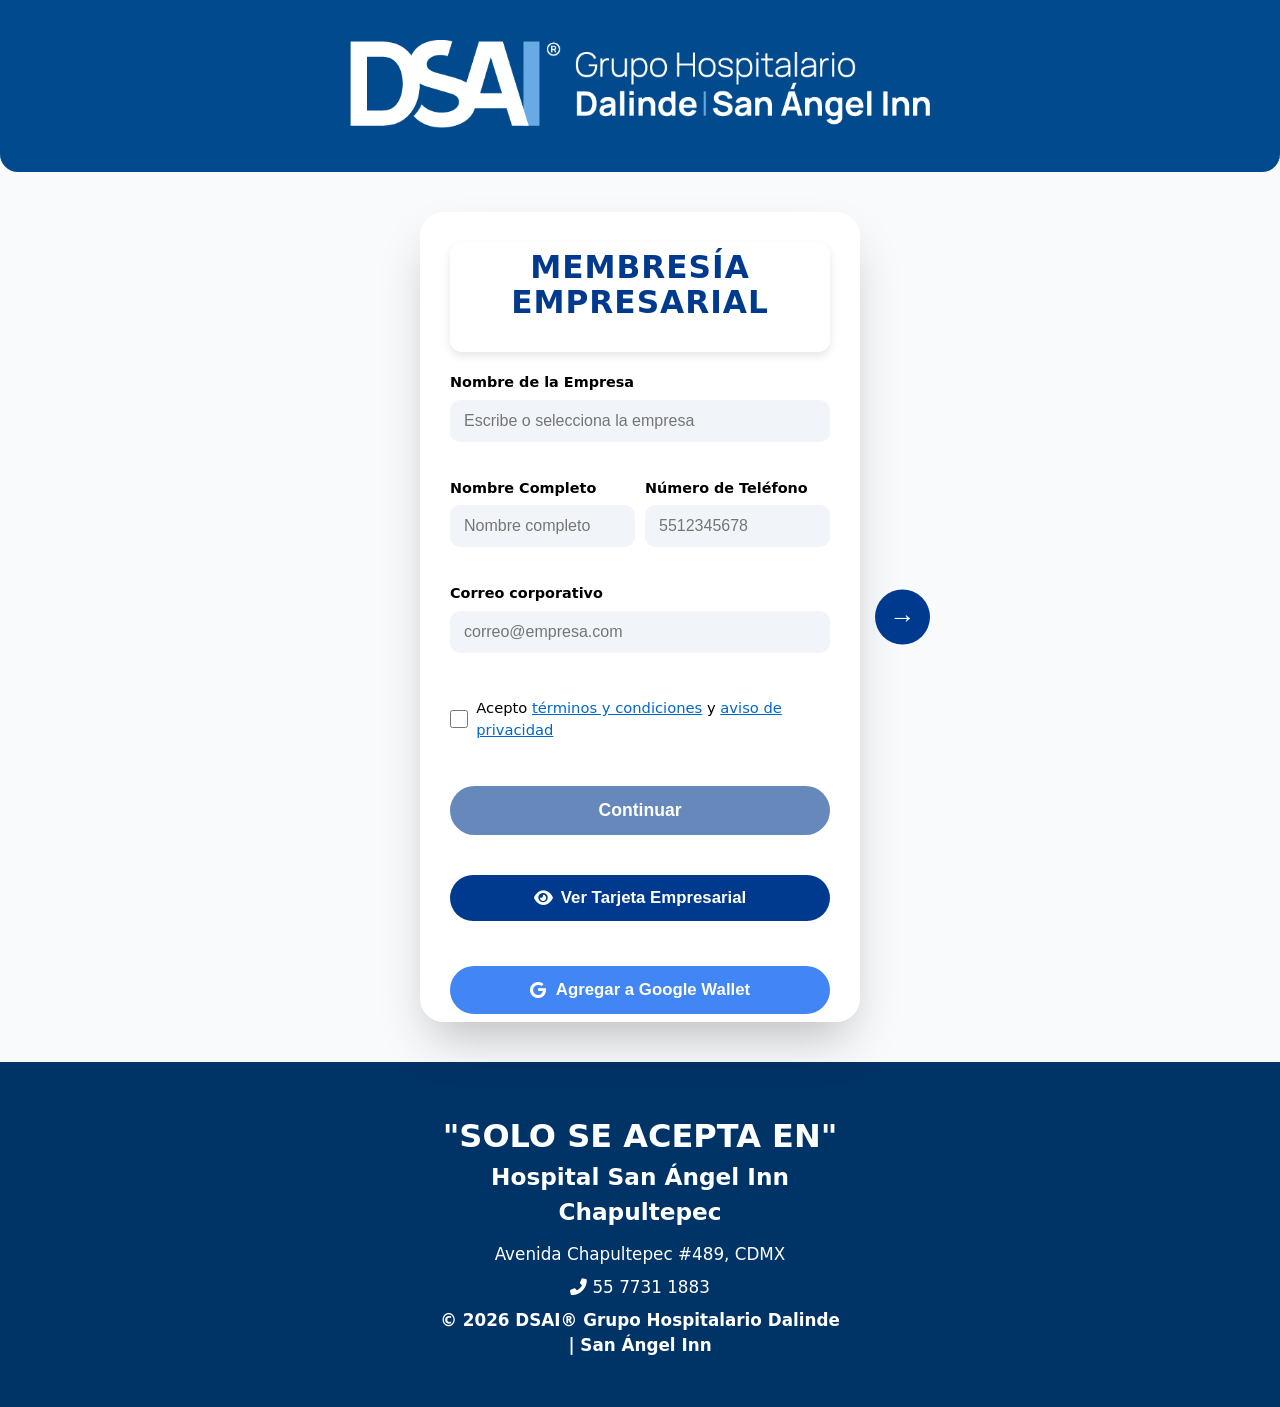
<file: index.html>
<!DOCTYPE html>
<html lang="es">
<head>
  <meta charset="UTF-8">
  <meta name="viewport" content="width=device-width, initial-scale=1.0, maximum-scale=1.0, user-scalable=yes">
  <title>Membresía Empresarial HSAI Chapultepec | DSAI Grupo Hospitalario Dalinde San Ángel Inn</title>
  
  <link rel="stylesheet" href="https://cdnjs.cloudflare.com/ajax/libs/font-awesome/6.0.0-beta3/css/all.min.css">
  <link rel="stylesheet" href="style.css">
</head>
<body>

<div class="top-logo-banner">
  <img src="logodsai.jpg" alt="DSA Logo" class="top-logo">
</div>

<main class="main-content">
  <div class="scene-container">
    <div class="scene">
      <div class="card" id="card">
        <div class="card-inner">
          
          <!-- FRONT -->
          <div class="card-front" id="cardFront">
            <div class="logo-header">
              <h1 class="card-title">Membresía<br>Empresarial</h1>
            </div>
            
            <div class="form-section-card">
              <div class="field full">
                <label>Nombre de la Empresa</label>
                <input type="text"
                       class="input-glass"
                       id="empresa"
                       list="empresasList"
                       placeholder="Escribe o selecciona la empresa"
                       autocomplete="on"
                       required>
              </div>
              
              <div class="fields-row">
                <div class="field">
                  <label>Nombre Completo</label>
                  <input type="text" class="input-glass" id="empleado" placeholder="Nombre completo" required>
                </div>
                <div class="field">
                  <label>Número de Teléfono</label>
                  <input type="tel" class="input-glass" id="telefono" placeholder="5512345678" required>
                </div>
              </div>
              
              <div class="field full">
                <label>Correo corporativo</label>
                <input type="email" class="input-glass" id="correo" placeholder="correo@empresa.com" required>
              </div>
              
              <div class="accept-terms">
                <input type="checkbox" id="acceptTerms">
                <label for="acceptTerms">
                  Acepto <a href="#" id="openTerms">términos y condiciones</a> y <a href="#" id="openPrivacy">aviso de privacidad</a>
                </label>
              </div>
              
              <button id="btnContinuar" class="btn-continuar" disabled>Continuar</button>
              
              <button id="btnVerTarjeta" class="btn-descargar" style="margin-top: 12px; background: #003a8e;">
                <i class="fas fa-eye"></i> Ver Tarjeta Empresarial
              </button>

              <!-- BOTÓN GOOGLE WALLET -->
              <button onclick="addToGoogleWallet()" class="btn-wallet-google" style="margin-top: 12px;">
                <i class="fab fa-google"></i> Agregar a Google Wallet
              </button>
            </div>
          </div>
          
          <!-- BACK -->
          <div class="card-back" id="cardBack">
            <div class="back-content">
              <h2 class="back-title">Beneficios</h2>
              <table class="benefits-table">
                <thead><tr><th>Concepto</th><th>Beneficio</th></tr></thead>
                <tbody>
                  <tr><td><strong>Consultas Externas</strong></td><td></td></tr>
                  <tr><td>1 Consulta de medicina general sin costo (Semestral)</td><td class="check">✓</td></tr>
                  <tr><td>Consultas de ginecología Precio Preferencial</td><td>$ 423.13</td></tr>
                  <tr><td>Consultas de pediatría Precio Preferencial</td><td>$ 423.13</td></tr>
                  <tr class="section-title"><td colspan="2"><strong>Estudios Externos</strong></td></tr>
                  <tr><td>Estudios de laboratorio (no incluye patología)</td><td>30%</td></tr>
                  <tr><td>Estudios de Rayos X</td><td>30%</td></tr>
                  <tr><td>Ultrasonido</td><td>30%</td></tr>
                  <tr><td>Tomografía sin contraste</td><td>60%</td></tr>
                  <tr><td>Resonancia Magnética sin contraste</td><td>60%</td></tr>
                  <tr class="section-title"><td colspan="2"><strong>Hospitalización</strong></td></tr>
                  <tr><td>Descuento en Hospitalización</td><td>20%</td></tr>
                  <tr><td>Descuento en Urgencias</td><td>20%</td></tr>
                </tbody>
              </table>
            </div>
          </div>
        </div>
      </div>

      <button id="flip-arrow" class="flip-arrow">→</button>
    </div>
  </div>
</main>

<footer class="footer">
  <div class="footer-content">
    <div class="footer-text">
      <h1>"SOLO SE ACEPTA EN"</h1>
      <h3>Hospital San Ángel Inn Chapultepec</h3>
      <p>Avenida Chapultepec #489, CDMX</p>
      <p><i class="fas fa-phone-alt"></i> 55 7731 1883</p>
      <p class="copyright">© 2026 DSAI® Grupo Hospitalario Dalinde | San Ángel Inn</p>
    </div>
  </div>
</footer>

<!-- MODAL -->
<div id="termsModal" class="modal">
  <div class="modal-content">
    <span class="close-modal">&times;</span>
    <div id="modal-body" class="modal-body-content"></div>
    
    <div id="modal-download-container" style="display: none; margin-top: 15px;">
      <button id="btnDescargarDesdeModal" class="btn-aceptar">
        <i class="fas fa-download"></i> Descargar como JPG
      </button>
    </div>
  </div>
</div>

<!-- DATALIST AUTOCOMPLETADO -->
<datalist id="empresasList">
  <option value="Seguros Monterrey / GMM"></option>
  <option value="Universidad Londres"></option>
  <option value="Alsea"></option>
  <option value="Health Conection / Mabe"></option>
  <option value="Health Conection / Garrido Licona y Asociados S. C."></option>
  <option value="HSAI Chapultepec"></option>
</datalist>

<script src="script.js"></script>
</body>
</html>
</file>
<file: style.css>
/* ============================================
   MEMBRESÍA EMPRESARIAL HSAI CHAPULTEPEC
   DSA Grupo Hospitalario Dalinde | San Ángel Inn
   ============================================ */

* {
  margin: 0;
  padding: 0;
  box-sizing: border-box;
}

:root {
  --primary-navy: #748da7;
  --primary-navy-light: #123b5e;
  --accent-gold: #004a8d;
  --accent-gold-dark: #3071d3;
  --white: #ffffff;
  --gray-50: #f8fafc;
  --gray-100: #f1f5f9;
  --gray-200: #e2e8f0;
  --gray-300: #cbd5e1;
  --gray-600: #475569;
  --gray-700: #334155;
  --gray-800: #1e293b;
  --success: #16a34a;
  --success-light: #4ade80;
}

body {
  font-family: 'Segoe UI', Roboto, system-ui, -apple-system, sans-serif;
  background-color: var(--gray-50);
  color: var(--gray-800);
  line-height: 1.5;
  -webkit-font-smoothing: antialiased;
  min-height: 100vh;
  display: flex;
  flex-direction: column;
}

/* ===== TOP LOGO BANNER ===== */
.top-logo-banner {
  width: 100%;
  background: #004a8d;
  border-bottom: 4px solid #004a8d;
  display: flex;
  justify-content: center;
  align-items: center;
  padding: 40px 24px;
  margin-bottom: 0;
  border-radius: 0 0 18px 18px;
}

.top-logo {
  max-width: 580px;
  width: 100%;
  height: auto;
  object-fit: contain;
}

/* ==================== CENTRADO DE LA TARJETA ==================== */
.main-content {
  flex: 1;
  display: flex;
  align-items: center;
  justify-content: center;
  padding: 40px 20px;
  background-color: var(--gray-50);
}

.scene-container {
  width: 100%;
  max-width: 440px;
  margin: 0 auto;
}

.scene {
  perspective: 1200px;
  width: 100%;
}

/* ===== TARJETA MÁS LARGA ===== */
.card {
  width: 100%;
  height: 810px;        /* ← Tarjeta más larga */
  position: relative;
  cursor: pointer;
}
/* CARD TITLE - CENTRADO Y COLOR AZUL FUERTE */
.card-title {
  text-align: center;
  color: #003a8e;           /* Azul fuerte original */
  font-size: 1.95rem;       /* Un poco más grande y visible */
  font-weight: 700;
  line-height: 1.1;
  margin-bottom: 25px;
  text-transform: uppercase;
  letter-spacing: 1px;
}
.card-inner {
  position: relative;
  width: 100%;
  height: 100%;
  transition: transform 0.8s cubic-bezier(0.23, 1, 0.32, 1);
  transform-style: preserve-3d;
  border-radius: 24px;
  box-shadow: 0 25px 50px -12px rgb(0 0 0 / 0.25);
}

.card.flipped .card-inner {
  transform: rotateY(180deg);
}

.card-front,
.card-back {
  position: absolute;
  width: 100%;
  height: 100%;
  backface-visibility: hidden;
  border-radius: 24px;
  overflow: hidden;
}

/* FRONT */
.card-front {
  background: #ffffff;
  padding: 30px;
  display: flex;
  flex-direction: column;
}

/* FRONT LOGO INTERNO DE LA TARJETA - MODIFICADO */
.logo-header {
  text-align: center;
  background: #ffffff;           /* Color azul oscuro que pediste */
  padding: 18px;
  border-radius: 12px;
  margin-bottom: 20px;
  height: 110px;                 /* Más alto para que quepa mejor la imagen */
  display: flex;
  align-items: center;
  justify-content: center;
  box-shadow: 0 4px 8px rgba(0, 0, 0, 0.1);
}

.dsa-logo {
  max-width: 280px;              /* Más grande como pediste */
  max-height: 78px;
  width: auto;
  height: auto;
  object-fit: contain;
}

/* Campos */
.form-section-card {
  color: #000000;
  display: flex;
  flex-direction: column;
  gap: 18px;
  flex: 1;
}

.field label {
  font-size: 0.85rem;
  color: #000000;
}

.input-glass {
  color: #000000 !important;
  background: #f1f5f9;
  padding: 12px;
  border-radius: 10px;
}

.fields-row {
  display: flex;
  gap: 10px;
}

/* CASILLA DE TÉRMINOS */
.accept-terms {
  margin: 8px 0 12px 0;
  display: flex;
  align-items: center;
  gap: 8px;
  font-size: 0.92rem;
}

.accept-terms input[type="checkbox"] {
  width: 20px;
  height: 20px;
  accent-color: #004a8d;
  cursor: pointer;
}

.accept-terms a {
  color: #0066cc;
  text-decoration: underline;
  cursor: pointer;
}

/* QR */
.qr-container {
  text-align: center;
  margin-top: auto;
}

.qr-code {
  width: 110px;
}

.qr-label {
  margin-top: 8px;
  font-size: 0.9rem;
  color: #444;
}

/* BACK */
.card-back {
  background: #f8fafc;
  transform: rotateY(180deg);
  padding: 30px;
}

.back-title {
  text-align: center;
  color: #003a8e;
  margin-bottom: 20px;
}

.benefit {
  display: flex;
  gap: 10px;
  margin-bottom: 15px;
}

.icon {
  font-size: 22px;
}

/* BOTÓN FLIP */
.flip-arrow {
  position: absolute;
  top: 50%;
  right: -70px;
  transform: translateY(-50%);
  background: #003a8e;
  color: white;
  border: none;
  width: 55px;
  height: 55px;
  border-radius: 50%;
  cursor: pointer;
  font-size: 26px;
  z-index: 10;
}

/* ==================== FOOTER CENTRADO ==================== */
.footer {
  background: #003366;
  color: white;
  padding: 50px 10px 40px;
  margin-top: auto;
  text-align: center;
}

.footer-content {
  max-width: 400px;
  margin: 0 auto;
}

.footer-text h3 {
  margin-bottom: 12px;
  font-size: 1.45rem;
}

.footer-text p {
  margin: 8px 0;
  font-size: 1.05rem;
}

.footer-quote {
  font-style: italic;
  margin: 25px 0;
  opacity: 0.95;
}

.copyright {
  margin: 20px 0 10px 0;
  font-weight: 600;
}

.footer-links {
  margin: 12px 0;
}

.footer-links a {
  color: #4a9eff;
  text-decoration: none;
}

.footer-note {
  font-size: 0.95rem;
  opacity: 0.8;
  margin-top: 15px;
}

/* ==================== MODAL POPUP ==================== */
.modal {
  display: none;
  position: fixed;
  z-index: 1000;
  left: 0;
  top: 0;
  width: 100%;
  height: 100%;
  background-color: rgba(0,0,0,0.75);
}

.modal-content {
  background-color: #fff;
  margin: 5% auto;
  padding: 30px;
  width: 90%;
  max-width: 820px;
  border-radius: 12px;
  max-height: 85vh;
  overflow-y: auto;
}

.close-modal {
  color: #aaa;
  float: right;
  font-size: 36px;
  font-weight: bold;
  cursor: pointer;
}

.close-modal:hover {
  color: #000;
}

/* RESPONSIVE */
@media (max-width: 768px) {
  .flip-arrow {
    right: -60px;
    width: 50px;
    height: 50px;
  }
}

@media (max-width: 480px) {
  .card {
    height: 700px;     /* Altura ajustada para móviles */
  }
  .main-content {
    padding: 25px 15px;
  }
  .footer {
    padding: 40px 15px 30px;
  }
}
/* TABLA PROFESIONAL EN EL REVERSO */
.benefits-table {
  width: 100%;
  border-collapse: collapse;
  font-size: 0.93rem;
  margin-top: 10px;
}

.benefits-table th {
  background: #003a8e;
  color: white;
  padding: 12px 10px;
  text-align: left;
}

.benefits-table td {
  padding: 10px 10px;
  border-bottom: 1px solid #ddd;
  vertical-align: top;
}

.benefits-table tr:last-child td {
  border-bottom: none;
}

.separator td {
  background: #e6f0ff;
  font-weight: bold;
  padding: 12px 10px;
  color: #003a8e;
}

/* Ajustes del back */
.back-content {
  display: flex;
  flex-direction: column;
  height: calc(100% - 80px);
}

.back-title {
  text-align: center;
  margin-bottom: 15px;
  color: #003a8e;
}
/* ... (mantén todo el CSS anterior hasta la parte del back) */

/* BACK - TABLA ESTILO IMAGEN */
.back-content {
  display: flex;
  flex-direction: column;
  height: 100%;
  padding: 25px 22px 20px;
}

.back-title {
  text-align: center;
  color: #003a8e;
  margin-bottom: 12px;
  font-size: 1.6rem;
}

.benefits-table {
  width: 100%;
  border-collapse: collapse;
  font-size: 0.89rem;
  line-height: 1.3;
}

.benefits-table th {
  background: #003a8e;
  color: white;
  padding: 10px 8px;
  text-align: left;
}

.benefits-table td {
  padding: 7px 8px;
  border-bottom: 1px solid #e5e7eb;
}

.check {
  text-align: center;
  font-size: 1.1rem;
  color: #16a34a;
  font-weight: bold;
}

.section-title td {
  background: #e6f0ff;
  font-weight: bold;
  padding: 10px 8px;
  color: #003a8e;
  border-bottom: 2px solid #003a8e;
}

/* Footer de la tarjeta */
.back-footer {
  margin-top: auto;
  text-align: center;
  font-size: 0.8rem;
  color: #003a8e;
}
.field {
  margin-bottom: 18px;
}

.field label {
  display: block;
  margin-bottom: 6px;
  font-weight: 600;
  font-size: 0.9rem;
}

.input-glass {
  width: 100%;
  padding: 12px 14px;
  border: none;
  border-radius: 10px;
  background: #f1f5f9;
  font-size: 1rem;
  transition: all 0.3s;
}

.input-glass:focus {
  background: #e6f0ff;
  outline: none;
  box-shadow: 0 0 0 3px rgba(0, 74, 141, 0.2);
}
/* BOTÓN CONTINUAR */
.btn-continuar {
  width: 100%;
  padding: 14px;
  margin: 15px 0 10px 0;
  background: #003a8e;
  color: white;
  border: none;
  border-radius: 50px;
  font-size: 1.1rem;
  font-weight: 700;
  cursor: not-allowed;
  opacity: 0.6;
  transition: all 0.3s;
}

.btn-continuar.enabled {
  background: #16a34a;
  cursor: pointer;
  opacity: 1;
}

/* POPUP MEJORADO */
.modal-body-content {
  min-height: 400px;
  max-height: 70vh;
  overflow-y: auto;
  margin-bottom: 20px;
}

.btn-aceptar {
  width: 100%;
  padding: 14px;
  background: #16a34a;
  color: white;
  border: none;
  border-radius: 50px;
  font-size: 1.1rem;
  font-weight: 700;
  cursor: pointer;
}
/* BOTÓN DESCARGAR PDF */
.btn-descargar {
  width: 100%;
  padding: 13px;
  margin: 10px 0 15px 0;
  background: #003a8e;
  color: white;
  border: none;
  border-radius: 50px;
  font-size: 1.05rem;
  font-weight: 700;
  cursor: pointer;
  display: flex;
  align-items: center;
  justify-content: center;
  gap: 8px;
}

.btn-descargar:hover {
  background: #004a8d;
  transform: translateY(-2px);
}

/* ==================== IMPRESIÓN EN FORMATO A4 - FONDO AZUL FORZADO ==================== */
@media print {
  @page {
    size: A4 portrait;
    margin: 15mm;
  }

  body * {
    visibility: hidden;
  }

  .card-front, .card-front *,
  .card-back, .card-back * {
    visibility: visible;
  }

  /* Forzar impresión de colores de fondo */
  * {
    -webkit-print-color-adjust: exact !important;
    print-color-adjust: exact !important;
  }

  .main-content {
    padding: 0 !important;
  }

  /* ====================== PARTE FRONTAL ====================== */
  .card-front {
    position: absolute;
    top: 15mm;
    left: 50%;
    transform: translateX(-50%);
    width: 100%;
    max-width: 420px;
    box-shadow: 0 15px 40px rgba(0,0,0,0.3) !important;
    border-radius: 24px;
    overflow: hidden;
  }

  /* RECUADRO AZUL SUPERIOR - FORZADO */
  .logo-header {
    background: #ffffff !important;
    padding: 20px !important;
    text-align: center !important;
  }

  .dsa-logo {
    max-width: 220px !important;
    height: auto !important;
  }

  /* ====================== PARTE TRASERA ====================== */
  .card-back {
    position: absolute;
    top: 280mm;
    left: 50%;
    transform: translateX(-50%) !important;
    width: 100%;
    max-width: 420px;
    box-shadow: 0 15px 40px rgba(0,0,0,0.3) !important;
    border-radius: 24px;
    overflow: hidden;
    background: #ffffff !important;
  }

  /* Ocultar elementos innecesarios */
  .top-logo-banner, .footer, .flip-arrow, .btn-continuar, 
  .btn-descargar, .accept-terms, .qr-container {
    display: none !important;
  }
}

/* ==================== SCROLL SIEMPRE ACTIVO EN LA TARJETA FRONTAL ==================== */

.card-front {
  overflow-y: scroll !important;        /* Scroll siempre activo */
  -webkit-overflow-scrolling: touch;    /* Mejor experiencia en móviles */
  padding-bottom: 100px !important;     /* Espacio extra para que los botones se vean */
}

/* Opcional: Mejorar la apariencia del scroll */
.card-front::-webkit-scrollbar {
  width: 6px;
}

.card-front::-webkit-scrollbar-thumb {
  background: #003a8e;
  border-radius: 10px;
}

/* ====================== BOTONES WALLET SIMPLES ====================== */
.btn-wallet-simple {
  width: 100%;
  max-width: 340px;
  padding: 16px 20px;
  font-size: 1.08rem;
  font-weight: 700;
  border: none;
  border-radius: 12px;
  display: flex;
  align-items: center;
  justify-content: center;
  gap: 10px;
  cursor: pointer;
  transition: all 0.3s ease;
  box-shadow: 0 4px 12px rgba(0, 0, 0, 0.15);
}

.btn-wallet-simple.google {
  background: #4285F4;
  color: white;
}

.btn-wallet-simple.google:hover {
  background: #3367D6;
  transform: translateY(-2px);
}

.btn-wallet-simple.apple {
  background: #000000;
  color: white;
}

.btn-wallet-simple.apple:hover {
  background: #1c1c1c;
  transform: translateY(-2px);
}

.btn-wallet-simple i {
  font-size: 1.4rem;
}
/* ====================== BOTONES WALLET - Estilo Limpio ====================== */
.btn-wallet-simple {
  width: 100%;
  max-width: 340px;
  padding: 16px 24px;
  font-size: 1.1rem;
  font-weight: 700;
  border: none;
  border-radius: 12px;
  display: flex;
  align-items: center;
  justify-content: center;
  gap: 12px;
  cursor: pointer;
  transition: all 0.3s ease;
  box-shadow: 0 4px 15px rgba(0, 0, 0, 0.15);
}

.btn-wallet-simple.google {
  background: linear-gradient(135deg, #4285F4, #34A853);
  color: white;
}

.btn-wallet-simple.google:hover {
  background: linear-gradient(135deg, #3367D6, #2E8B3E);
  transform: translateY(-3px);
}

.btn-wallet-simple.apple {
  background: #000000;
  color: white;
}

.btn-wallet-simple.apple:hover {
  background: #1c1c1c;
  transform: translateY(-3px);
}

.btn-wallet-simple i {
  font-size: 1.45rem;
}
/* BOTÓN GOOGLE WALLET */
.btn-wallet-google {
  width: 100%;
  padding: 14px;
  background: #4285F4;
  color: white;
  border: none;
  border-radius: 50px;
  font-size: 1.05rem;
  font-weight: 700;
  display: flex;
  align-items: center;
  justify-content: center;
  gap: 10px;
  cursor: pointer;
}

.btn-wallet-google:hover {
  background: #3367D6;
  transform: translateY(-2px);
}+

/* Evitar selección azul en móviles al tocar botones */
button, .btn-wallet-google, .btn-wallet-simple {
  -webkit-tap-highlight-color: transparent;
  outline: none;
  user-select: none;
}

button:active, .btn-wallet-google:active, .btn-wallet-simple:active {
  transform: scale(0.98);
}
</file>
